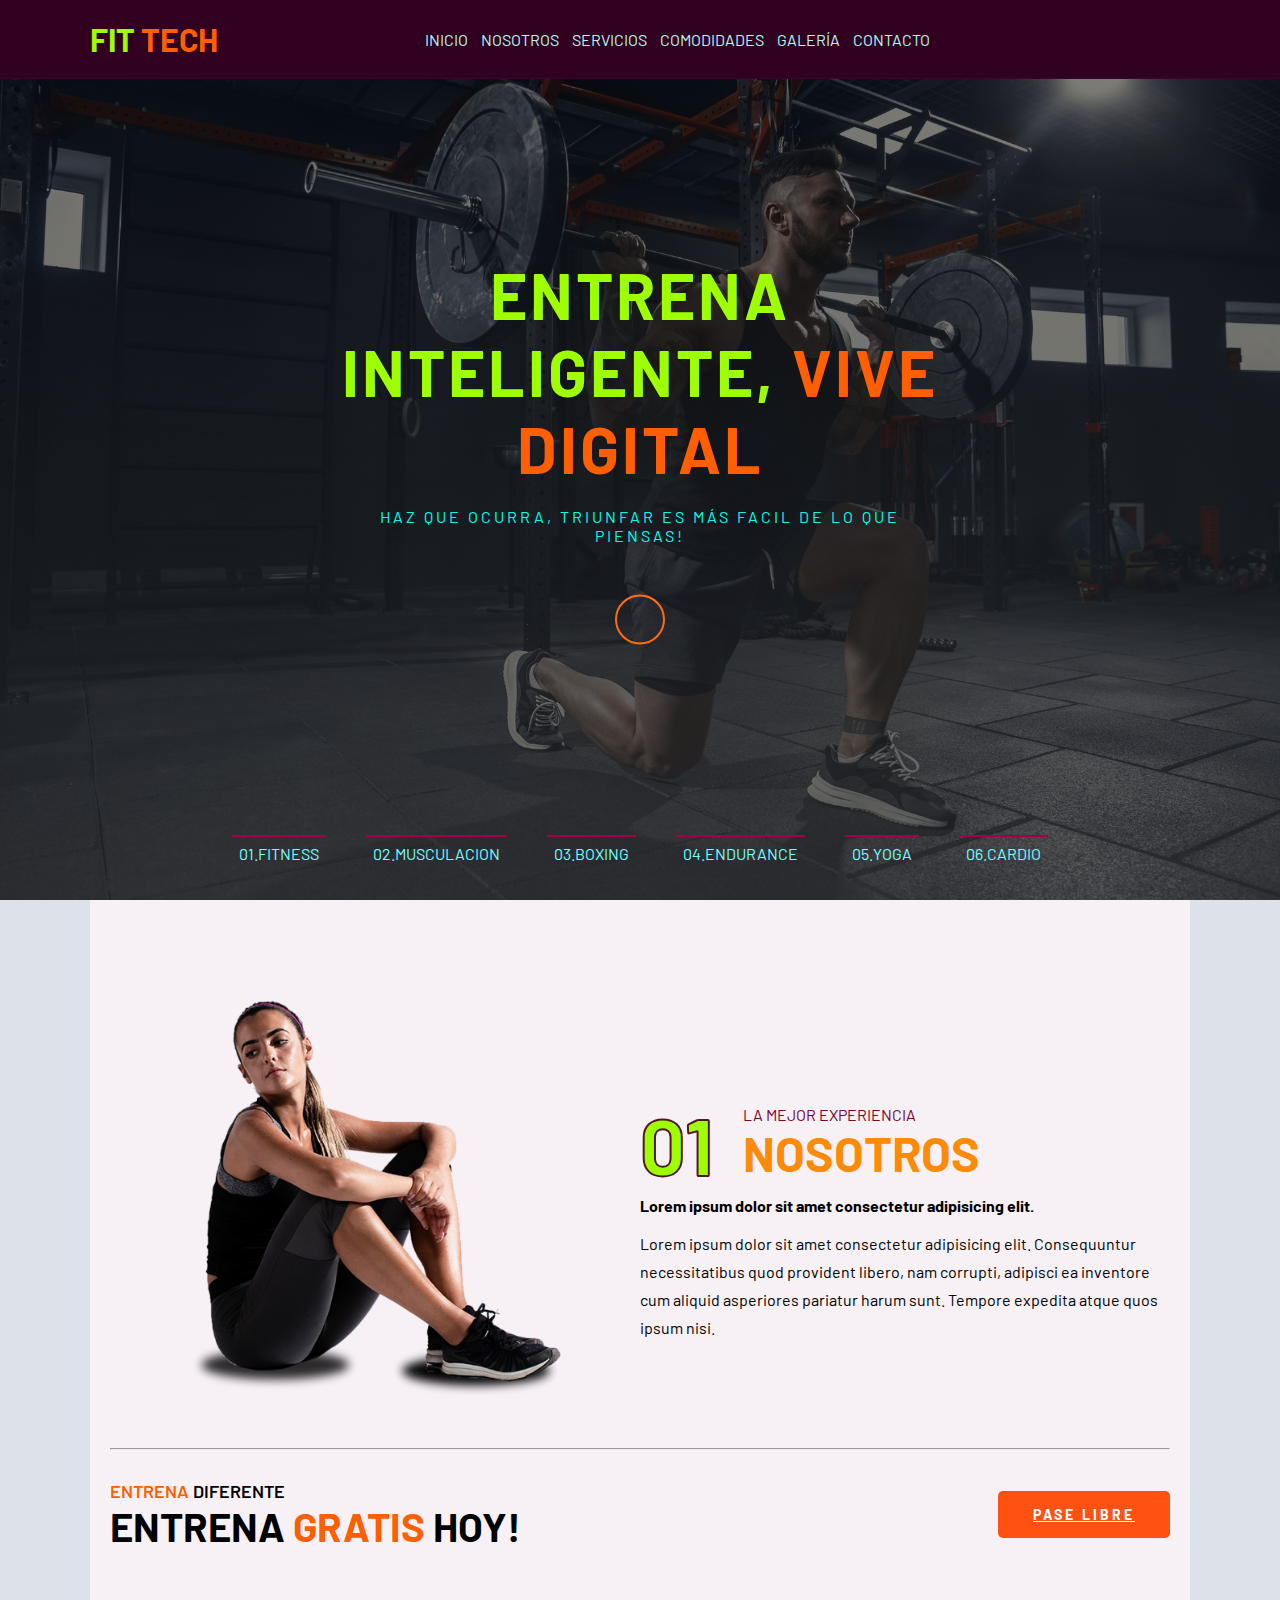
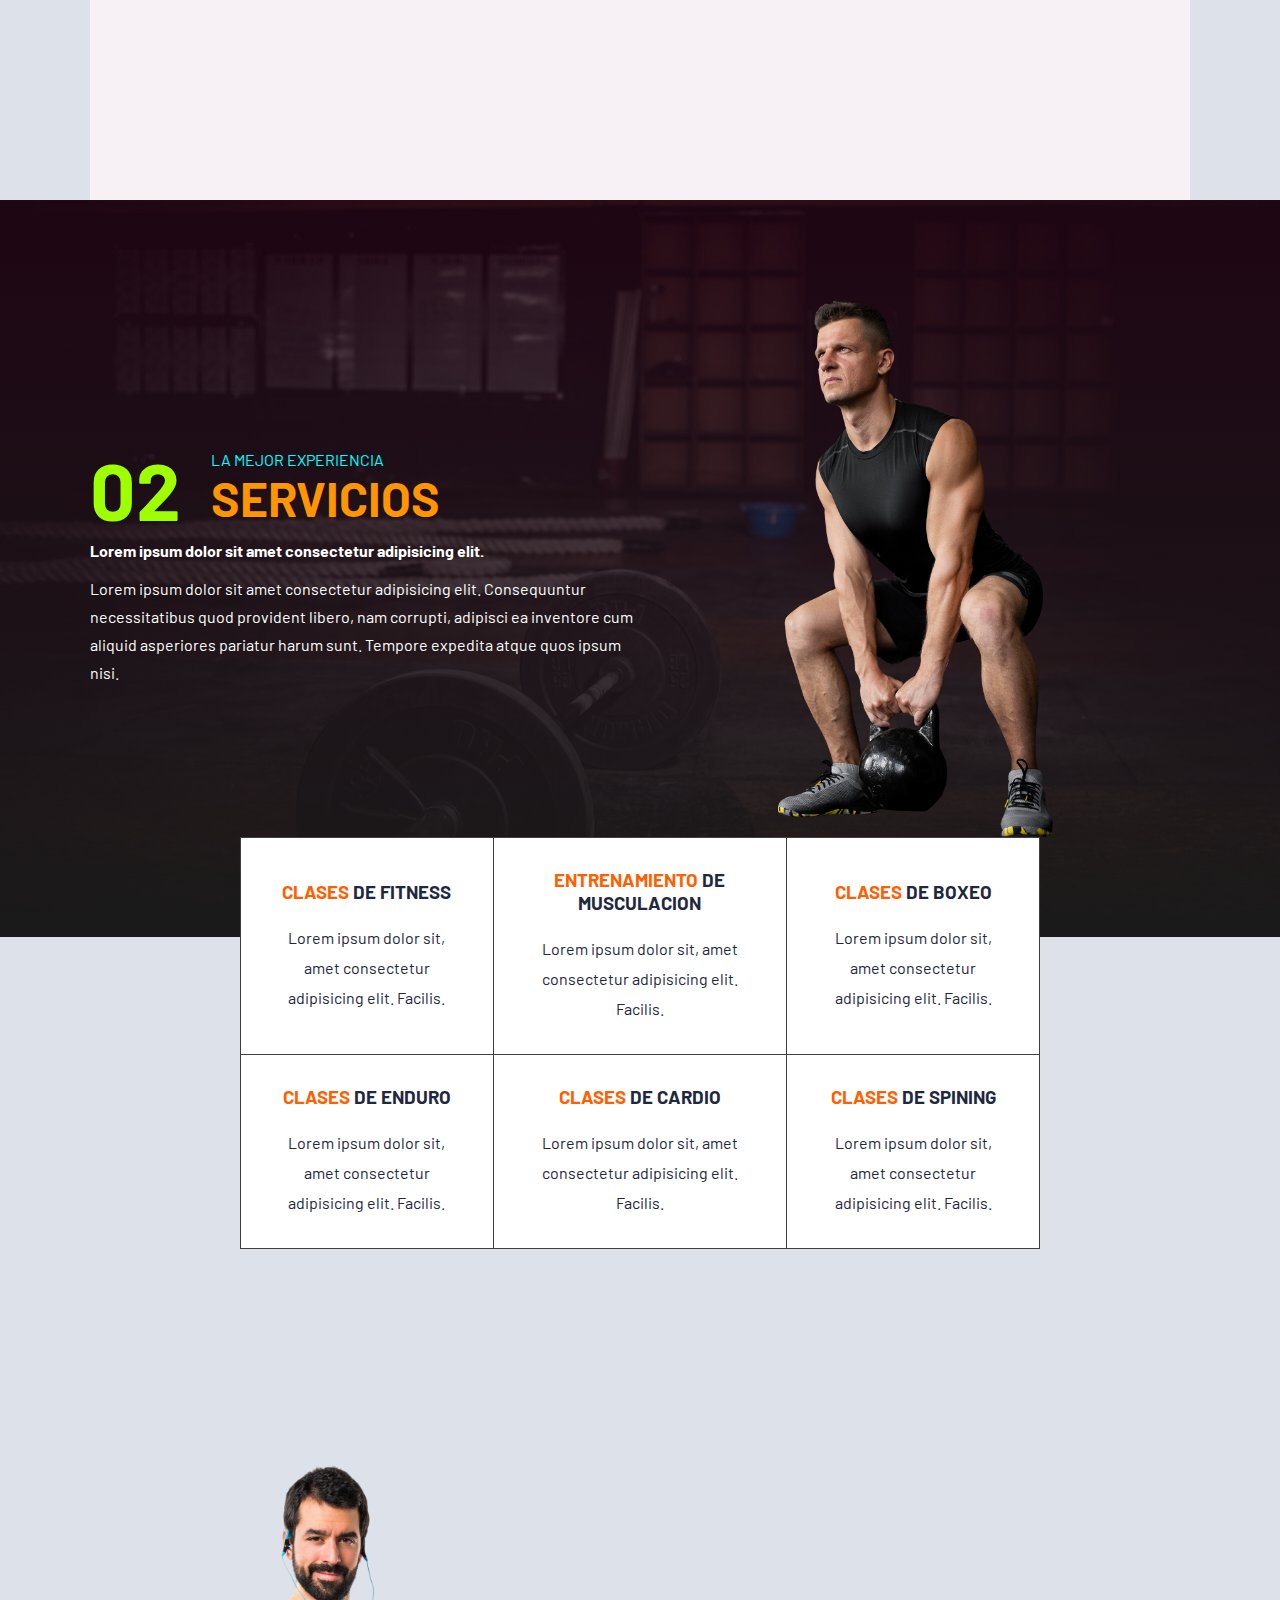
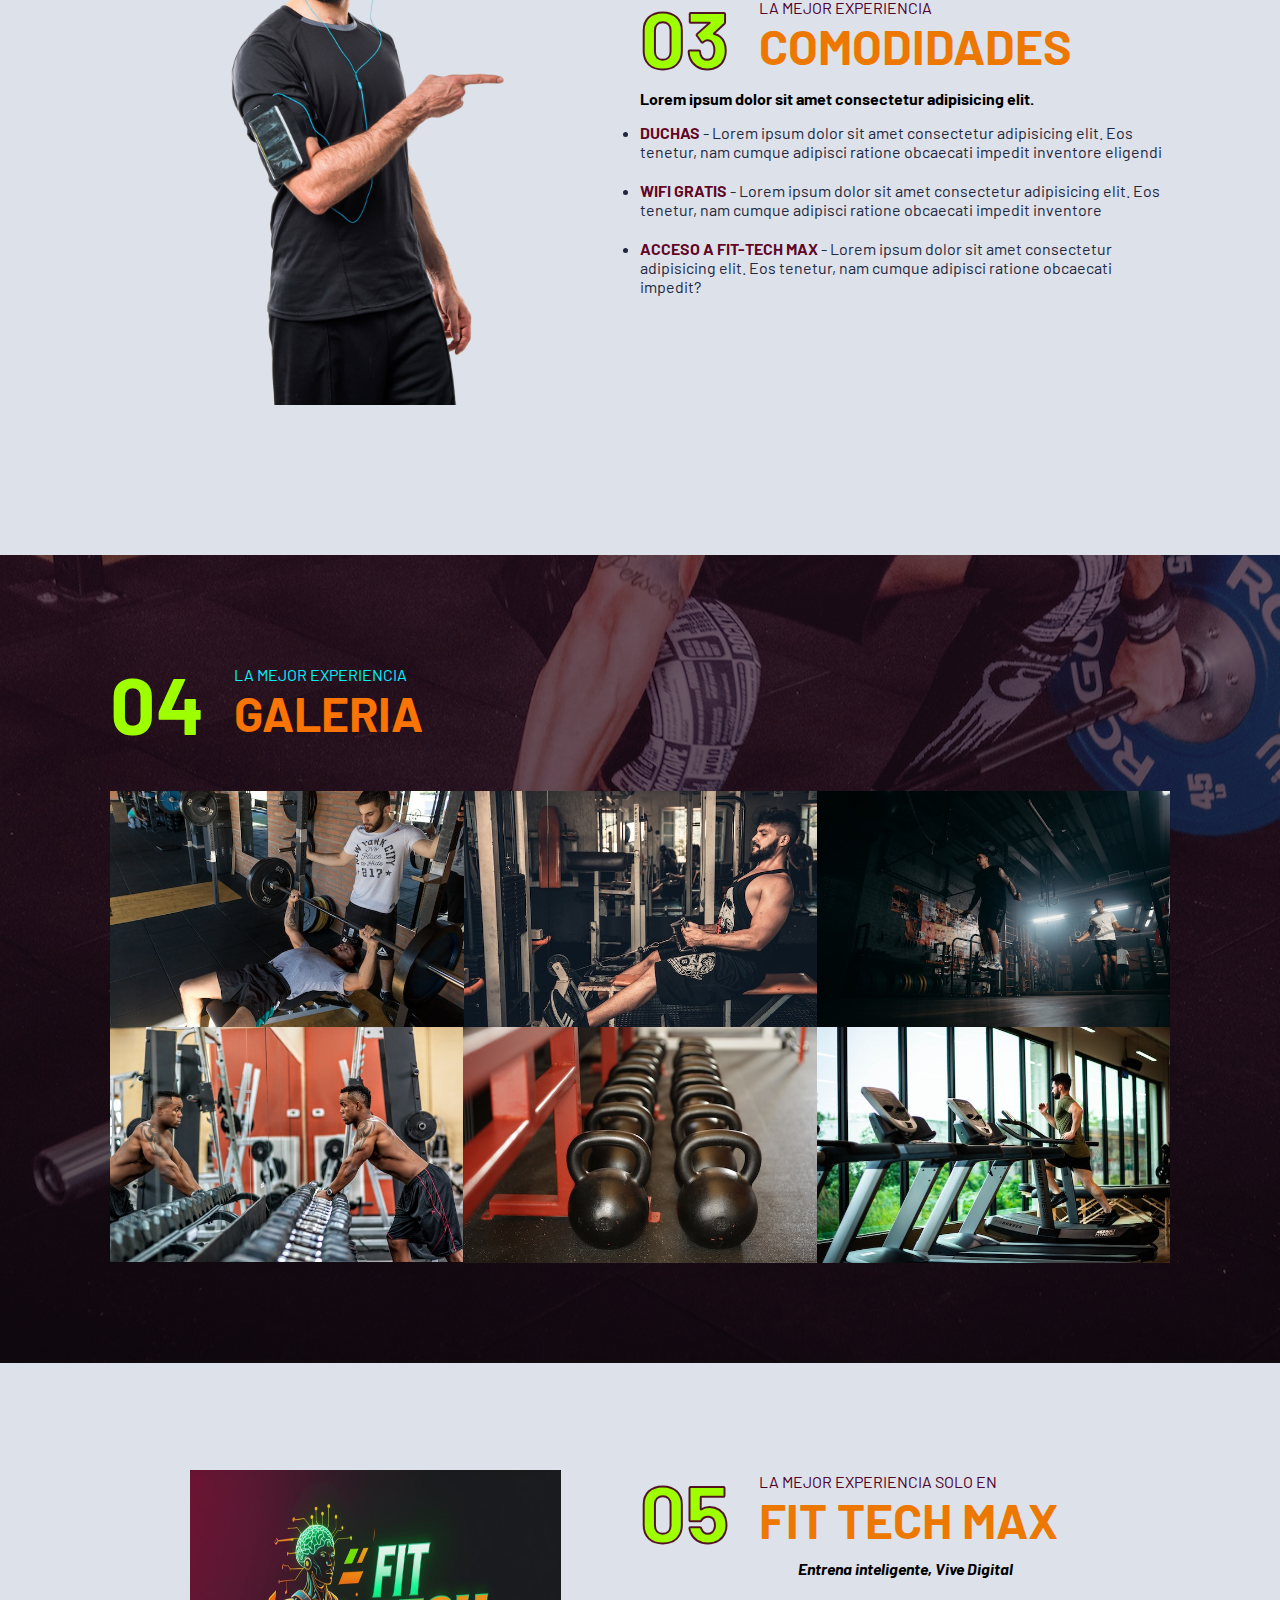
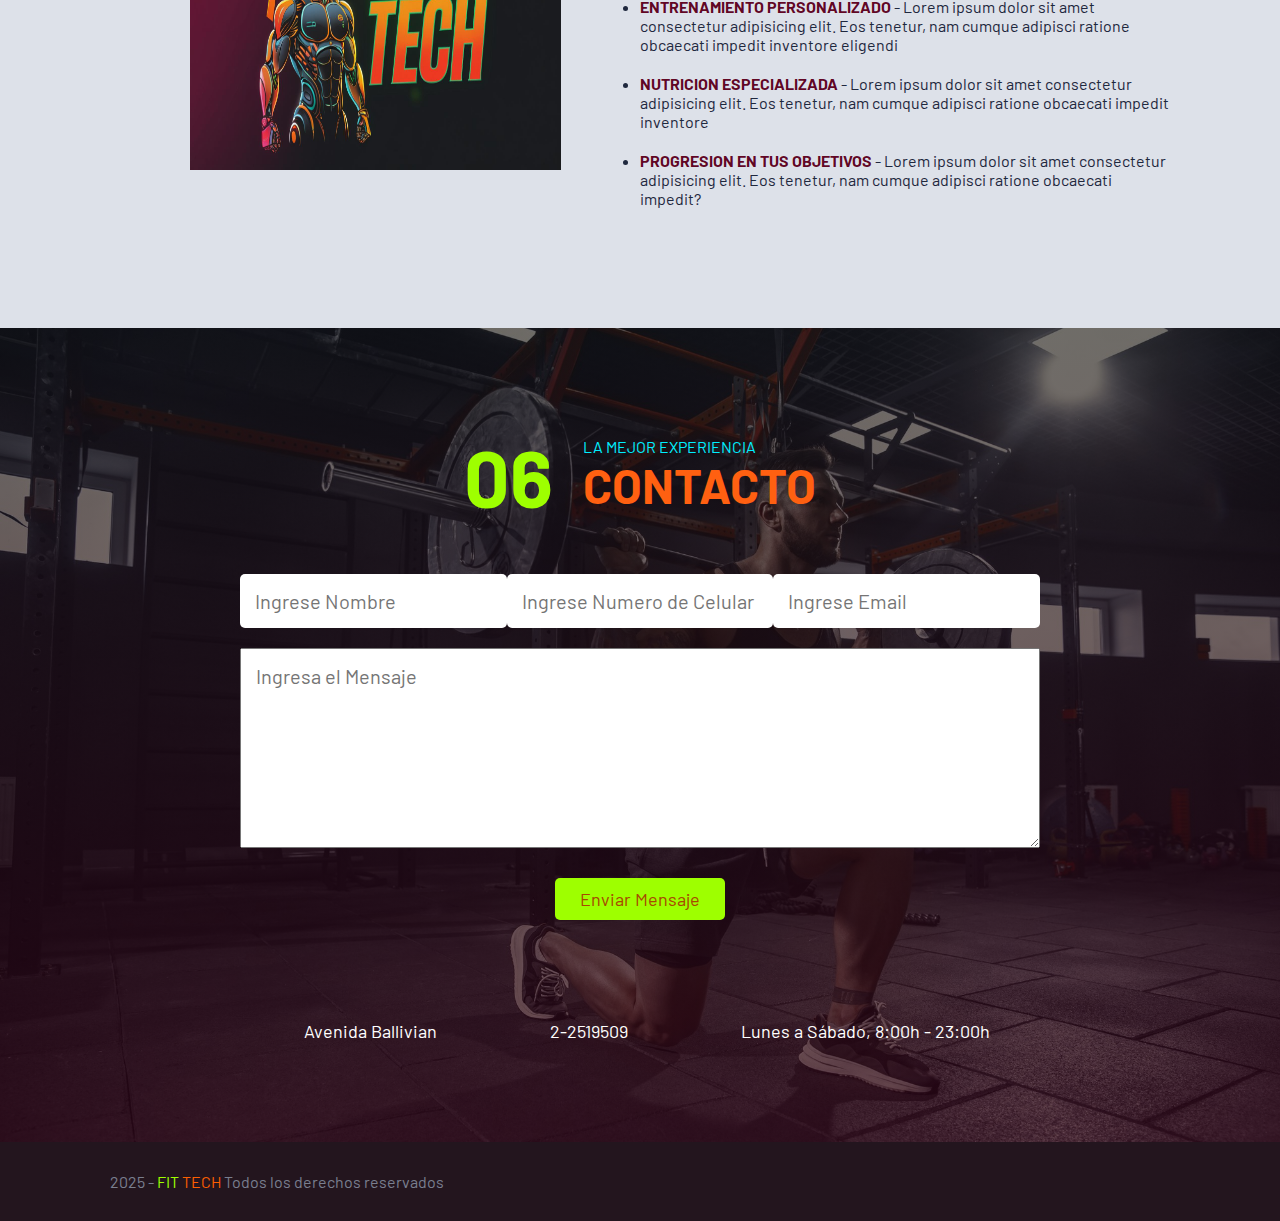
<file: index.html>
<!DOCTYPE html>
<html lang="es">
<head>
    <meta charset="UTF-8">
    <meta http-equiv="X-UA-Compatible" content="IE=edge">
    <meta name="viewport" content="width=device-width, initial-scale=1.0">
    <link rel="stylesheet" href="https://cdnjs.cloudflare.com/ajax/libs/font-awesome/6.2.1/css/all.min.css" integrity="sha512-MV7K8+y+gLIBoVD59lQIYicR65iaqukzvf/nwasF0nqhPay5w/9lJmVM2hMDcnK1OnMGCdVK+iQrJ7lzPJQd1w==" crossorigin="anonymous" referrerpolicy="no-referrer" />
    <link rel="stylesheet" href="estilo.css">
    <title>FitTech</title>
</head>
<body>
    <!-- MENU -->
    <div class="contenedor-header">
        <header>
            <h1>FIT <span class="txtRojo">TECH</span></h1>
            <nav id="nav">
                <a href="#inicio" onclick="seleccionar()">inicio</a>
                <a href="#nosotros" onclick="seleccionar()">Nosotros</a>
                <a href="#servicios" onclick="seleccionar()">Servicios</a>
                <a href="#comodidades" onclick="seleccionar()">Comodidades</a>
                <a href="#galeria" onclick="seleccionar()">Galería</a>
                <a href="#contacto" onclick="seleccionar()">Contacto</a>
            </nav>
            <div class="redes">
                <a href="#"><i class="fa-brands fa-facebook-f"></i></a>
                <a href="#"><i class="fa-brands fa-twitter"></i></a>
                <a href="#"><i class="fa-brands fa-square-instagram"></i></a>
            </div>
            <!-- Icono del menu responsive -->
            <div id="icono-nav" class="nav-responsive" onclick="mostrarOcultarMenu()">
                <i class="fa-solid fa-bars"></i>
            </div>                
        </header>
    </div>

    <!-- SECCION INICIO -->
    <section id="inicio" class="inicio">
        <div class="contenido-seccion">
            <div class="info">
                <h2>ENTRENA INTELIGENTE, <span class="txtRojo">VIVE DIGITAL</span></h2>
                <p> Haz que ocurra, Triunfar es más facil de lo que piensas!</p>
                <a href="#nosotros" class="btn-mas">
                    <i class="fa-solid fa-circle-chevron-down"></i>
                </a>
            </div>
            <div class="opciones">
                <div class="opcion">
                    01.FITNESS
                </div>
                <div class="opcion">
                    02.MUSCULACION
                </div>
                <div class="opcion">
                    03.BOXING
                </div>
                <div class="opcion">
                    04.ENDURANCE
                </div>
                <div class="opcion">
                    05.YOGA
                </div>
                <div class="opcion">
                    06.CARDIO
                </div>
            </div>
        </div>
    </section>

    <!-- SECCION NOSOTROS -->
    <section id="nosotros" class="nosotros">
        <div class="fila">
            <div class="col">
                <img src="img/nosotros.png" alt="">
            </div>
            <div class="col">
                <div class="contenedor-titulo">
                    <div class="numero">
                        01
                    </div>
                    <div class="info">
                        <span class="frase">LA MEJOR EXPERIENCIA</span>
                        <h2>NOSOTROS</h2>
                    </div>
                </div>
                <p class="p-especial">Lorem ipsum dolor sit amet consectetur adipisicing elit.</p>
                <p>Lorem ipsum dolor sit amet consectetur adipisicing elit. Consequuntur necessitatibus quod provident libero, nam corrupti, adipisci ea inventore cum aliquid asperiores pariatur harum sunt. Tempore expedita atque quos ipsum nisi.</p>
            </div>
        </div>
        <hr>
        <div class="fila-nosotros">
            <div class="col1">
                <span class="frase">
                    <span class="txtRojo">ENTRENA</span> DIFERENTE
                </span>
                <h2>ENTRENA <span class="txtRojo">GRATIS</span> HOY!</h2>
            </div>
            <div class="col2">
                <button><a href="pages/inscripcion.html" class="txtBlanco">PASE LIBRE</a></button>
            </div>
        </div>
    </section>

    <!-- SECCION SERVICIOS -->
    <section class="servicios" id="servicios">
        <div class="contenido-seccion">
            <div class="fila">
                <div class="col">
                    <div class="contenedor-titulo">
                        <div class="numero">
                            02
                        </div>
                        <div class="info">
                            <span class="frase">LA MEJOR EXPERIENCIA</span>
                            <h2>SERVICIOS</h2>
                        </div>
                    </div>
                    <p class="p-especial">Lorem ipsum dolor sit amet consectetur adipisicing elit.</p>
                    <p>Lorem ipsum dolor sit amet consectetur adipisicing elit. Consequuntur necessitatibus quod provident libero, nam corrupti, adipisci ea inventore cum aliquid asperiores pariatur harum sunt. Tempore expedita atque quos ipsum nisi.</p>
                </div>
                <div class="col">
                    <img src="img/servicios.png" alt="">
                </div>
            </div>
        </div>
        <div class="info-servicios">
            <table>
                <tr>
                    <td>
                        <i class="fa-solid fa-person-walking"></i>
                        <h3><span class="txtRojo">Clases </span> de Fitness</h3>
                        <p>Lorem ipsum dolor sit, amet consectetur adipisicing elit. Facilis.</p>
                    </td>
                    <td>
                        <i class="fa-solid fa-dumbbell"></i>
                        <h3><span class="txtRojo">Entrenamiento </span> de Musculacion</h3>
                        <p>Lorem ipsum dolor sit, amet consectetur adipisicing elit. Facilis.</p>
                    </td>
                    <td>
                        <i class="fa-solid fa-mitten"></i>
                        <h3><span class="txtRojo">Clases </span> de Boxeo</h3>
                        <p>Lorem ipsum dolor sit, amet consectetur adipisicing elit. Facilis.</p>
                    </td>
                </tr>
                <tr>
                    <td>
                        <i class="fa-solid fa-clock"></i>
                        <h3><span class="txtRojo">Clases </span> de Enduro</h3>
                        <p>Lorem ipsum dolor sit, amet consectetur adipisicing elit. Facilis.</p>
                    </td>
                    <td>
                        <i class="fa-solid fa-heart-circle-bolt"></i>
                        <h3><span class="txtRojo">Clases </span> de Cardio</h3>
                        <p>Lorem ipsum dolor sit, amet consectetur adipisicing elit. Facilis.</p>
                    </td>
                    <td>
                        <i class="fa-solid fa-bicycle"></i>
                        <h3><span class="txtRojo">Clases </span> de Spining</h3>
                        <p>Lorem ipsum dolor sit, amet consectetur adipisicing elit. Facilis.</p>
                    </td>
                </tr>
            </table>
        </div>
    </section>

    <!-- SECCION COMODIDADES -->
    <section id="comodidades" class="comodidades">
        <div class="fila">
            <div class="col">
                <img src="img/comodidades.png" alt="">
            </div>
            <div class="col">
                <div class="contenedor-titulo">
                    <div class="numero">
                        03
                    </div>
                    <div class="info">
                        <span class="frase">LA MEJOR EXPERIENCIA</span>
                        <h2 class="txtVerde">COMODIDADES</h2>
                    </div>
                </div>
                <p class="p-especial">Lorem ipsum dolor sit amet consectetur adipisicing elit.</p>
                <ul>
                    <li><span>DUCHAS</span> - Lorem ipsum dolor sit amet consectetur adipisicing elit. Eos tenetur, nam cumque adipisci ratione obcaecati impedit inventore eligendi</li>
                    <li><span>WIFI GRATIS</span> - Lorem ipsum dolor sit amet consectetur adipisicing elit. Eos tenetur, nam cumque adipisci ratione obcaecati impedit inventore</li>
                    <li><span>ACCESO A FIT-TECH MAX</span> - Lorem ipsum dolor sit amet consectetur adipisicing elit. Eos tenetur, nam cumque adipisci ratione obcaecati impedit?</li>
                </ul>
            </div>
        </div>
    </section>

    <!-- SECCION GALERIA -->
    <section class="galeria" id="galeria">
        <div class="contenido-seccion">
            <div class="contenedor-titulo">
                <div class="numero">
                    04
                </div>
                <div class="info">
                    <span class="frase">LA MEJOR EXPERIENCIA</span>
                    <h2>GALERIA</h2>
                </div>
            </div>
            <div class="fila">
                <div class="col">
                    <img src="img/f1.jpg" alt="">
                </div>
                <div class="col">
                    <img src="img/f2.jpg" alt="">
                </div>
                <div class="col">
                    <img src="img/f3.jpg" alt="">
                </div>
            </div>
            <div class="fila">
                <div class="col">
                    <img src="img/f4.jpg" alt="">
                </div>
                <div class="col">
                    <img src="img/f5.jpg" alt="">
                </div>
                <div class="col">
                    <img src="img/f6.jpg" alt="">
                </div>
            </div>
        </div>
    </section>
<!-- SECCION EQUIPO -->
    <section id="comodidades" class="comodidades">
        <div class="fila">
            <div class="col">
                <img src="img/fittech.jpg" alt="" width="800" height="300">
            </div>
            <div class="col">
                <div class="contenedor-titulo">
                    <div class="numero">
                        05
                    </div>
                    <div class="info">
                        <span class="frase">LA MEJOR EXPERIENCIA SOLO EN </span>
                        <h2 class="txtVerde">FIT TECH MAX</h2>
                    </div>
                </div>
                <center><i class="p-especial">Entrena inteligente, Vive Digital</i></center>
                <br>
                <ul>
                    <li><span>ENTRENAMIENTO PERSONALIZADO</span> - Lorem ipsum dolor sit amet consectetur adipisicing elit. Eos tenetur, nam cumque adipisci ratione obcaecati impedit inventore eligendi</li>
                    <li><span>NUTRICION ESPECIALIZADA</span> - Lorem ipsum dolor sit amet consectetur adipisicing elit. Eos tenetur, nam cumque adipisci ratione obcaecati impedit inventore</li>
                    <li><span>PROGRESION EN TUS OBJETIVOS</span> - Lorem ipsum dolor sit amet consectetur adipisicing elit. Eos tenetur, nam cumque adipisci ratione obcaecati impedit?</li>
                </ul>
            </div>
        </div>
    </section>

    <!-- SECCION CONTACTO -->
    <section class="contacto" id="contacto">
        <div class="contenido-seccion">
            <div class="contenedor-titulo">
                <div class="numero">
                    06
                </div>
                <div class="info">
                    <span class="frase">LA MEJOR EXPERIENCIA</span>
                    <h2>CONTACTO</h2>
                </div>
            </div>
            <div class="fila">
                <div class="col">
                    <input type="text" placeholder="Ingrese Nombre">
                </div>
                <div class="col">
                    <input type="text" placeholder="Ingrese Numero de Celular">
                </div>
                <div class="col">
                    <input type="text" placeholder="Ingrese Email">
                </div>
                
            </div>
            <div class="mensaje">
                <textarea name="" id="" cols="30" rows="10" placeholder="Ingresa el Mensaje"></textarea>
                <button>Enviar Mensaje</button>
            </div>
            <div class="fila-datos">
                <div class="col">
                    <i class="fa-solid fa-location-dot"></i>
                    Avenida Ballivian
                </div>
                <div class="col">
                    <i class="fa-solid fa-phone"></i>
                    2-2519509
                </div>
                <div class="col">
                    <i class="fa-regular fa-clock"></i>
                    Lunes a Sábado, 8:00h - 23:00h
                </div>
            </div>
        </div>

    </section>

    <footer>
        <div class="info">
            <p>2025 - <span class="txtVerde">FIT</span> <span class="txtRojo">TECH</span> Todos los derechos reservados</p>
            <div class="redes">
                <a href="#">
                    <i class="fa-brands fa-facebook-f"></i>
                </a>
                <a href="#">
                    <i class="fa-brands fa-twitter"></i>
                </a>
                <a href="#">
                    <i class="fa-brands fa-instagram"></i>
                </a>
                <a href="#">
                    <i class="fa-brands fa-youtube"></i>
                </a>
            </div>
        </div>
    </footer>
    <script src="app.js"></script>
</body>
</html>
</file>
<file: estilo.css>
@import url('https://fonts.googleapis.com/css2?family=Barlow:wght@100;200;400;600;800;900&display=swap');
*{
    margin: 0;
    padding: 0;
    box-sizing: border-box;
    font-family: 'Barlow';
}
html{
    scroll-behavior: smooth;
}
body{
    background-color: #dde1e9;
}
/* *********** */
/* ENCABEZADO - MENU */
/* *********** */
.contenedor-header{
    width: 100%;
    position: fixed;
    border-bottom: 1px solid #380034;
    background-color: #310021;
    z-index: 99;
    padding: 0 20px;
}
.contenedor-header header{
    max-width: 1100px;
    margin: auto;
    width: 100%;
    display: flex;
    justify-content: space-between;
    align-items: center;
    padding: 20px 0;
    color: #9Eff00;
}
.txtRojo{
    color:#ff5f00;
}
.txtBlanco{
    color:#ffffff;
}
.txtVerde{
    color:#9eff00;
 
}
.contenedor-header header nav a{
    display: inline-block;
    text-decoration: none;
    color: #b8f7f3;
    padding: 5px;
    text-transform: uppercase;
}
.contenedor-header header nav a:hover{
    color: #b4ff11;
}
.contenedor-header header .redes a{
    text-decoration: none;
    color: #fc5400;
    display: inline-block;
    padding: 5px 8px;
}
.contenedor-header header .redes a:hover{
    color: #9Eff00;
}
.nav-responsive{
    display: none;
    font-size: 25px;
 }
 /* *********** */
/* SECCIÓN INICIO */
/* *********** */
.inicio{
    height: 100vh;
    background:linear-gradient(rgba(0, 1, 3, 0.5), rgba(41, 41, 41, 0.7)),url(img/fondo.jpg);
    background-size: cover;
    background-position: center center;
    color: #9Eff00;
    position: relative;
}
.inicio .contenido-seccion{
    max-width: 1100px;
    margin: auto;
}

.inicio .info{
    width:fit-content;
    margin: auto;
    position: absolute;
    top:50%;
    left: 50%;
    transform: translate(-50%,-50%);
    text-align: center;
}
.inicio .info h2{
    font-size: 4rem;
    letter-spacing: 3px;
}
.inicio .info p{
    margin: 20px;
    color: #00ffec;
    font-size: 16px;
    letter-spacing: 3px;
    text-transform: uppercase;
}
.inicio .info .btn-mas{
    width: 50px;
    margin: auto;
    height: 50px;
    border: 2px solid #ff6c11;
    display: flex;
    justify-content: center;
    align-items: center;
    border-radius: 50%;
    color: #ff6c11;
    margin-top: 50px;
    text-decoration: none;
}
.opciones{
    position: absolute;
    display: flex;
    justify-content: space-between;
    bottom: 30px;
    left: 50%;
    transform: translateX(-50%);
}
.inicio .opciones .opcion{
    border-top: 2px solid #a3004c;
    padding: 7px;
    color: #77ffff;
    margin: 0 20px;
}
/* *********** */
/* SECCION NOSOTROS */
/* *********** */
.nosotros{
    max-width: 1100px;
    margin: auto;
    height: 100vh;
    background-color: #f7f1f6;
    padding: 100px 20px;
}
.nosotros .fila{
    display: flex;
    align-items: center;
}
.nosotros .fila .col{
    width: 50%;
}
.nosotros .fila .col img{
    width: 70%;
    display: block;
    margin: auto;
    margin-bottom: 50px;
}
.nosotros .fila .col .contenedor-titulo{
    display: flex;
    align-items:center
}
.nosotros .fila .col .contenedor-titulo .numero{
    color:#9eff00;
    font-weight: bold;
    display: block;
    font-size: 5rem;
    -webkit-text-stroke: 2px rgba(72, 0, 27, 0.918);

}
.nosotros .fila .col .contenedor-titulo .info{
    margin-left: 30px;
}
.nosotros .fila .col .contenedor-titulo .info .frase{
    color: #7b052c;
}
.nosotros .fila .col .contenedor-titulo .info h2{
    font-size: 3rem;
    color: #ff8a05;
}
.nosotros .fila .col p{
   margin-bottom: 10px;
   line-height: 28px;
}
.nosotros .fila .col .p-especial{
    font-weight: bold;
}
.nosotros hr{
    margin-bottom: 30px;
}
.nosotros .fila-nosotros{
    display: flex;
    justify-content: space-between;
    align-items: center;
}
.nosotros .fila-nosotros .frase{
    font-size: 18px;
    font-weight: 600;
}
.nosotros .fila-nosotros h2{
    font-size: 2.5rem;
}
.nosotros .fila-nosotros button{
    background-color: #ff5111;
    border: none;
    color: #9eff00;
    padding: 15px 35px;
    font-size: 14px;
    letter-spacing: 3px;
    font-weight: bold;
    border-radius: 5px;
    cursor: pointer;
}
/* ********** */
/* SERVICIOS */
/* ********** */

.servicios{
    color: #fff;
    position: relative;
}
.servicios .contenido-seccion{
    background:linear-gradient( rgba(41, 0, 22, 0.6), #1a1a1a),url(img/fondo-servicios.jpg);
    background-size: cover;
    background-position: center center;
    margin: auto;
    padding: 0 20px;
}
.servicios .contenido-seccion .fila{
    max-width: 1100px;
    margin: auto;
    display: flex;
    align-items: center;
    padding: 100px 0;
}
.servicios .contenido-seccion .fila .col{
    width: 50%;
}
.servicios .contenido-seccion .fila .col img{
    display: block;
    width: 50%;
    margin: auto;
}
.servicios .fila .col .contenedor-titulo{
    display: flex;
    align-items: center;
}
.servicios .fila .col .contenedor-titulo .numero{
    color: #9eff00;
    font-weight: bold;
    display: block;
    font-size: 5rem;
}
.servicios .fila .col .contenedor-titulo .info{
    margin-left: 30px;
    color: #ff9500;
}
.servicios .fila .col .contenedor-titulo .info .frase{
    color: #00ffff;
}
.servicios .fila .col .contenedor-titulo .info h2{
    font-size: 3rem;
}
.servicios .fila .col p{
   margin-bottom: 10px;
   line-height: 28px;
}
.servicios .fila .col .p-especial{
    font-weight: bold;
}
.servicios .info-servicios{
    max-width: 800px;
    margin: auto;
}
.servicios .info-servicios table{
    text-align: center;
    background:linear-gradient( rgb(255, 255, 255), #ffffff);
    color: #1f283e;
    border-collapse: collapse;
    position: relative;
    bottom: 100px;
}
.servicios .info-servicios table td{
    padding: 30px;
    border: 1px solid #403e3f
}
.servicios .info-servicios table td i{
    color: #9eff00;
    font-size: 2.5rem;
    margin-bottom: 20px;

}
.servicios .info-servicios h3{
    margin-bottom: 20px;
    text-transform: uppercase;
}
.servicios .info-servicios p{
    line-height: 30px;
}
/* *********** */
/* COMODIDADES */
/* *********** */
.comodidades{
    max-width: 1100px;
    margin: auto;
    background-color: #dde1e9;
    padding: 100px 20px;
}
.comodidades .fila{
    display: flex;
    align-items: center;
}
.comodidades .fila .col{
    width: 50%;
}
.comodidades .fila .col img{
    width: 70%;
    display: block;
    margin: auto;
    margin-bottom: 50px;
}
.comodidades .fila .col .contenedor-titulo{
    display: flex;
    align-items:center
}
.comodidades .fila .col .contenedor-titulo .numero{
    color: #9eff00;
    font-weight: bold;
    display: block;
    font-size: 5rem;
    -webkit-text-stroke: 2px rgba(72, 0, 27, 0.918);
}
.comodidades .fila .col .contenedor-titulo .info{
    margin-left: 30px;
}
.comodidades .fila .col .contenedor-titulo .info .frase{
    color: #4e002b;
}
.comodidades .fila .col .contenedor-titulo .info h2{
    font-size: 3rem;
    color: #ec7701;
}
.comodidades .fila .col p{
   margin-bottom: 10px;
   line-height: 28px;
}
.comodidades .fila .col .p-especial{
    font-weight: bold;
}
.comodidades .fila .col li{
    margin-bottom: 20px;
    color: #1f283e;
}
.comodidades .fila .col li span{
    font-weight: bold;
    color: #5e001efb;
}
/* ********** */
/* GALERIA */
/* ********** */
.galeria{
    color: #fff;
    background:linear-gradient( rgba(38, 2, 16, 0.6), rgba(19, 0, 8, 0.7)),url(img/fondo-galeria.jpg);
    background-size: cover;
    background-position: center center;
    padding: 100px 0;
}
.galeria .contenido-seccion{
    max-width: 1100px;
    margin: auto;
    padding: 0 20px;
}
.galeria .contenedor-titulo{
    display: flex;
    align-items: center;
    margin-bottom: 40px;
}
.galeria  .contenedor-titulo .numero{
    color: #9eff00;
    font-weight: bold;
    display: block;
    font-size: 5rem;
}
.galeria .contenedor-titulo .info{
    margin-left: 30px;
    color: #f97305;
}
.galeria .contenedor-titulo .info .frase{
    color: #00f2ff;
}
.galeria .contenedor-titulo .info h2{
    font-size: 3rem;
}
.galeria .fila{
    display: flex;
}
.galeria .fila .col img{
    width: 100%;
    display: block;
}
/* *********** */
/* ENTRENADORES */
/* *********** */
.equipo{
    max-width: 1100px;
    margin: auto;
    padding-top: 95px;
    background-color: #dde1e9;
}
.equipo .contenedor-titulo{
    display: flex;
    align-items: center;
    width: fit-content;
    margin: auto;
}
.equipo  .contenedor-titulo .numero{
    color: #ff1133;
    font-weight: bold;
    display: block;
    font-size: 5rem;
}
.equipo .contenedor-titulo .info{
    margin-left: 30px;
}
.equipo .contenedor-titulo .info .frase{
    color: #ff1133;
}
.equipo .contenedor-titulo .info h2{
    font-size: 3rem;
}
.equipo .fila{
    margin: 50px 0;
    display: flex;
    justify-content: space-around;
}
.equipo .fila .col{
    width: 25%;
}
.equipo .fila .col img{
   max-height: 400px;
   display: block;
   margin: auto;
}
.equipo .fila .info{
    border: 5px solid #1f283e;
    text-align: center;
    border-radius: 5px;
    padding: 20px;
    background: linear-gradient(#ff1133, #9a0e23);
    color: #fff;
}
.equipo .fila .info p{
    margin: 20px 0;
}
.equipo .fila .info a{
    color: #fff;
    text-decoration: none;
    display: inline-block;
    margin: 0 20px;
    font-size: 20px;
}
/* *********** */
/* CONTACTO */
/* *********** */
.contacto{
    color: #fff;
    background:linear-gradient( rgba(19, 16, 17, 0.6), rgba(46, 0, 15, 0.7)),url(img/fondo.jpg);
    background-size: cover;
    background-position: center center;
    padding: 100px 20px;

}
.contacto .contenido-seccion{
    max-width: 800px;
    margin: auto;
}

.contacto .contenedor-titulo{
    display: flex;
    align-items: center;
    width: fit-content;
    margin: auto;
}
.contacto  .contenedor-titulo .numero{
    color: #9eff00;
    font-weight: bold;
    display: block;
    font-size: 5rem;
}
.contacto .contenedor-titulo .info{
    margin-left: 30px;
    color: #ff6011;
}
.contacto .contenedor-titulo .info .frase{
    color: #00eeff;
}
.contacto .contenedor-titulo .info h2{
    font-size: 3rem;
}
.contacto .fila{
    display: flex;
    margin-top: 50px;
    justify-content: space-between;
}

.contacto .fila .col{
    width: 48%;
}
.contacto .fila input{
    width: 100%;
    padding: 15px;
    border: none;
    border-radius: 5px;
    font-size: 20px;
    outline: none;
}
.contacto textarea{
    display: block;
    margin-top: 20px;
    padding: 15px;
    font-size: 20px;
    outline: none;
    width: 100%;
    height: 200px;
}

.contacto button{
    display: block;
    width: fit-content;
    margin: auto;
    margin-top: 30px;
    border: none;
    background-color: #9eff00;
    color: #a74902;
    font-size: 18px;
    padding: 10px 25px;
    border-radius: 5px;
    cursor: pointer;
}
.contacto .fila-datos{
    display: flex;
    justify-content: space-around;
    margin-top: 100px;
    font-size: 18px;
    text-align: center;
}
.contacto i{
    color: #ffa411;
    display: inline-block;
    margin-right: 10px;
}
/* *********** */
/* FOOTER */
/* *********** */
footer{
    background-color: #23151e;
    padding: 30px 0;
}
footer .info{
    display: flex;
    max-width: 1100px;
    margin: auto;
    justify-content: space-between;
    padding: 0 20px;
}
footer .info p{
    color: #797e8e;
}
footer .info a{
    text-decoration: none;
    color: #797e8e;
    display: inline-block;
    margin: 0 15px;
}
/* *********** */
/* RESPONSIVE */
/* *********** */
@media only screen and (max-width: 900px) {
    header nav{
        position: initial;
        display: none;
        transform: translate(0);
    }
    header .redes{
        display: none;
    }
    .nav-responsive{
        display: block;
    }
    nav.responsive{
        display: flex;
        flex-direction: column;
        justify-content: center;
        position:absolute;
        left: 0;
        top: 0;
        width: 100%;
        height: 100vh;
        background-color:#151623;
        z-index: 99;
    }
    nav.responsive a{
        display: block;
        width: fit-content;
        margin: 10px auto;
        font-size: 30px;
    }
    .inicio .opciones{
        display: none;
    }
    .nosotros .fila{
        display: block;
    }
    .nosotros .fila .col{
        width: 100%;
        margin: auto;
    }
    .nosotros .fila .col img{
        max-width: 200px;
        display: block;
        margin: auto;
    }
    .servicios .contenido-seccion .fila{
        display: block;
    }
    .servicios .contenido-seccion .fila .col{
       width: 100%;
    }
    .comodidades .fila{
        display: block;
    }
    .comodidades .fila .col{
        width: 100%;
    }
    .comodidades .fila .col img{
        max-width: 200px;
    }

    .equipo .fila{
        display: block;
    }
    .equipo .fila .col{
        width: 100%;
        margin-bottom: 20px;
    }
    .equipo .fila .col img{
        max-height: 200px;
    }
    .equipo .fila .info{
        max-width: 250px;
        margin: auto;
    }
    .contacto .fila{
        display: block;
    }
    .contacto .fila .col{
        width: 100%;
        margin-bottom: 20px;
    }
    .contacto .fila-datos{
        display: block;
    }
    .contacto .fila-datos .col{
        margin-bottom: 20px;
    }
    footer .info{
        display: block;
        text-align: center;
    }
    footer .info p{
        margin-bottom: 10px;
    }
}
</file>
